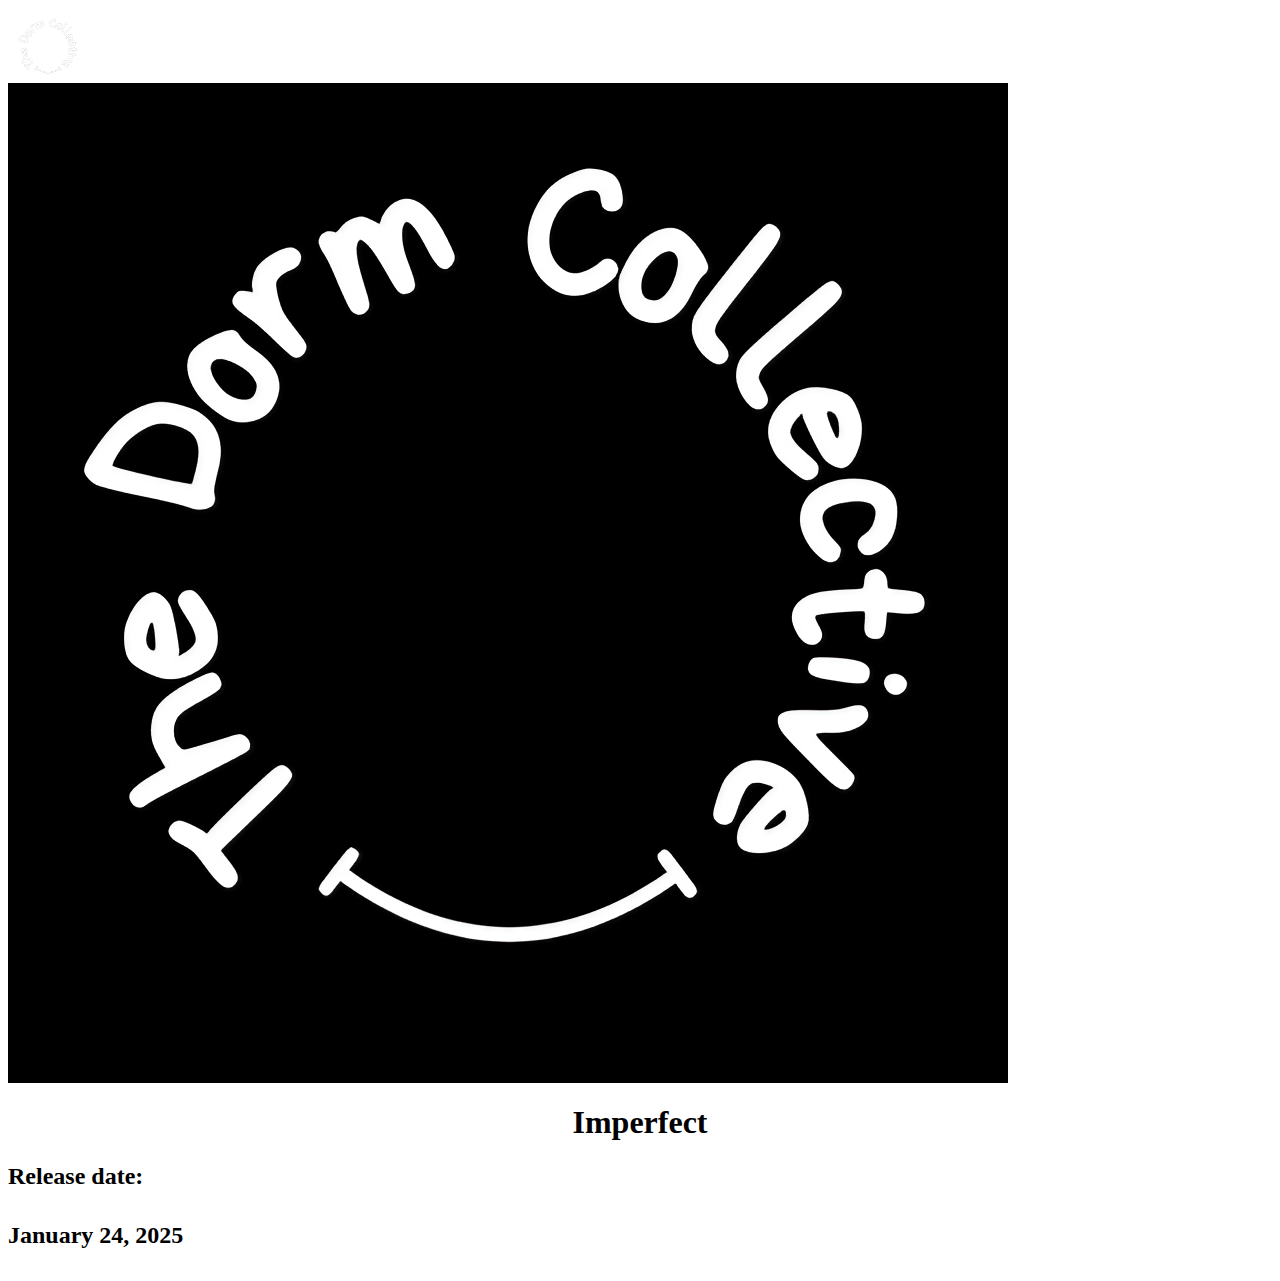
<file: Imperfect.html>
<html> 
    <head>
        <meta charset ="UTF-8">
        <title>Imperfect</title>
        <link rel="icon" href="TDCTransB.png" type="image/png">
        <link rel="stylesheet" href="style.css">
        
    </head>
    <body>
        <header>
            <a href="imperfect.html"><img src="imgs/TDCTransB.png" alt="The Dorm Collective" style="padding-left: 5px; padding-top: 5px; width: auto; height: 70px;"></a>
        </header>
        <div class="song">
            <img src="imgs/HighQuality.png" class="song"/>
            <h1 style="text-align:center">Imperfect</h1>
        </div>
        <div class="song_info">
            <h2>Release date: <span><h4>January 24, 2025</h4></span></h2>
        </div>
    </body>

</html>
</file>
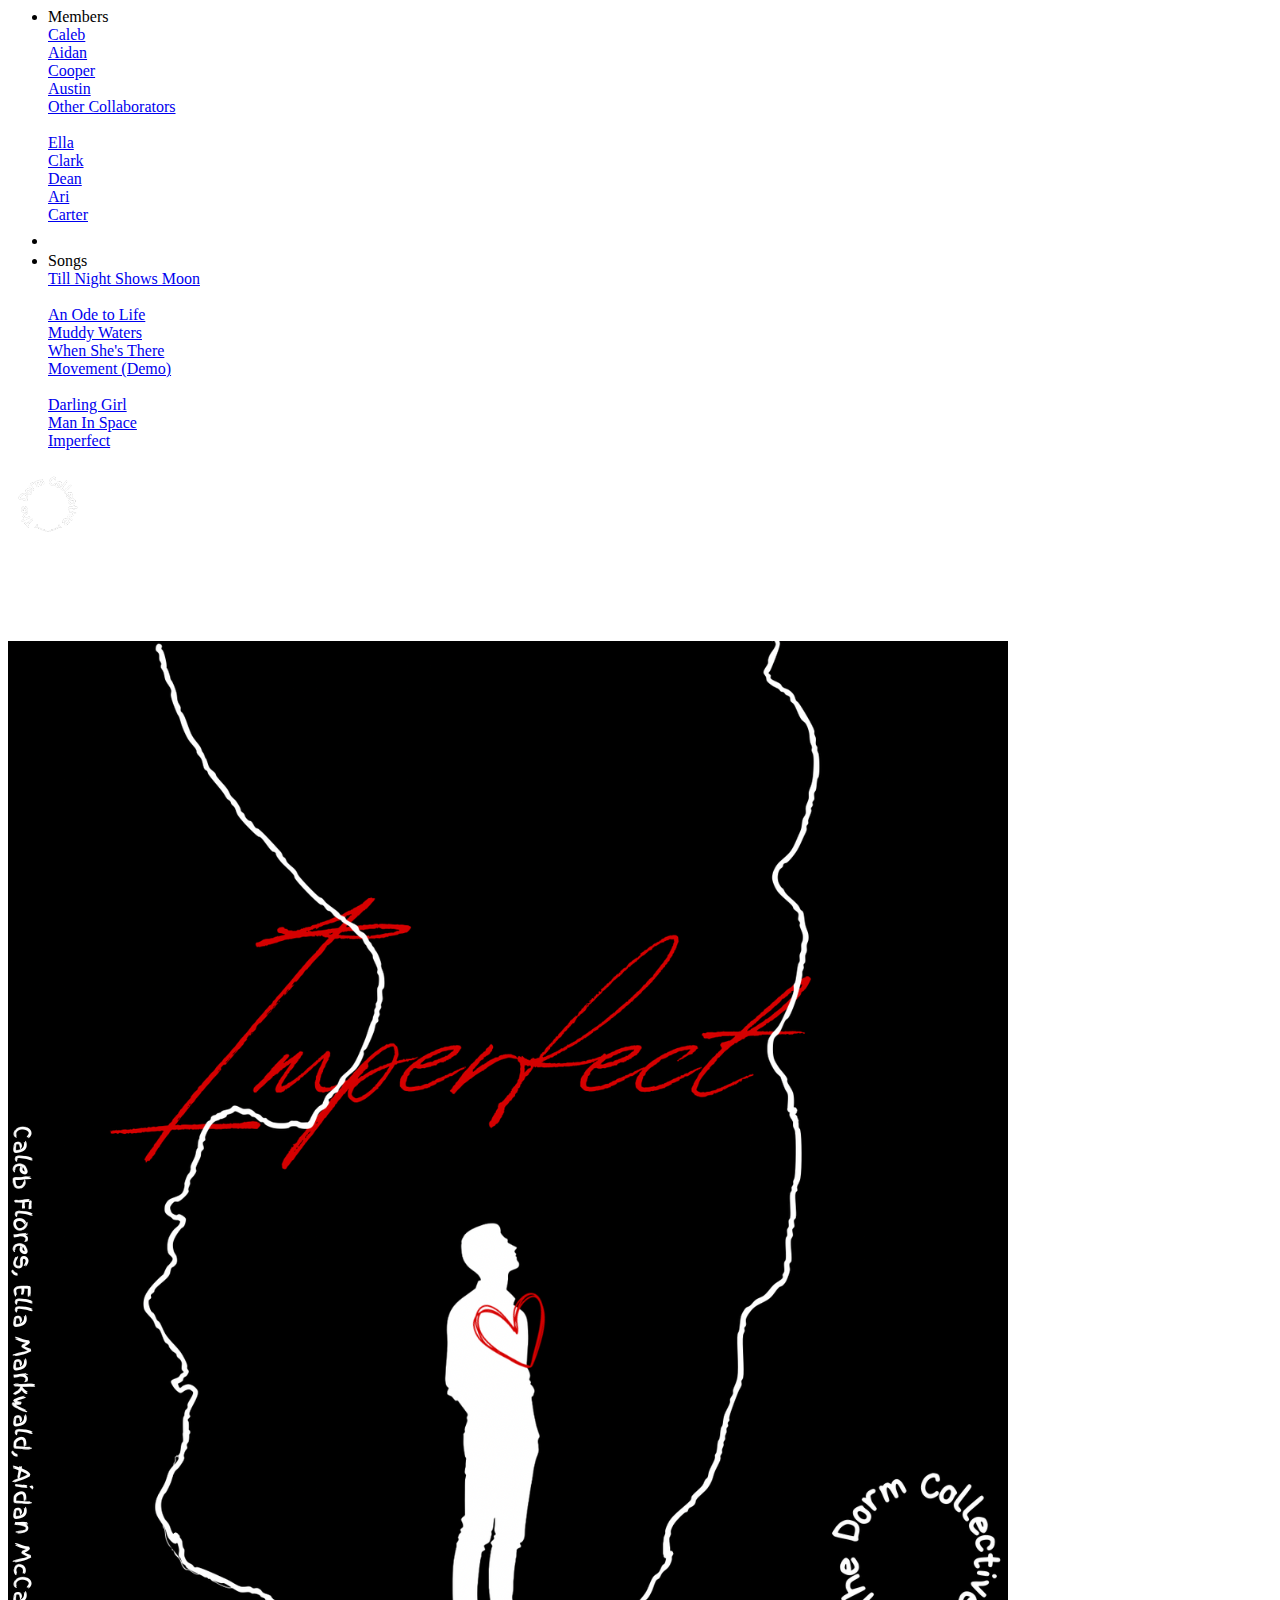
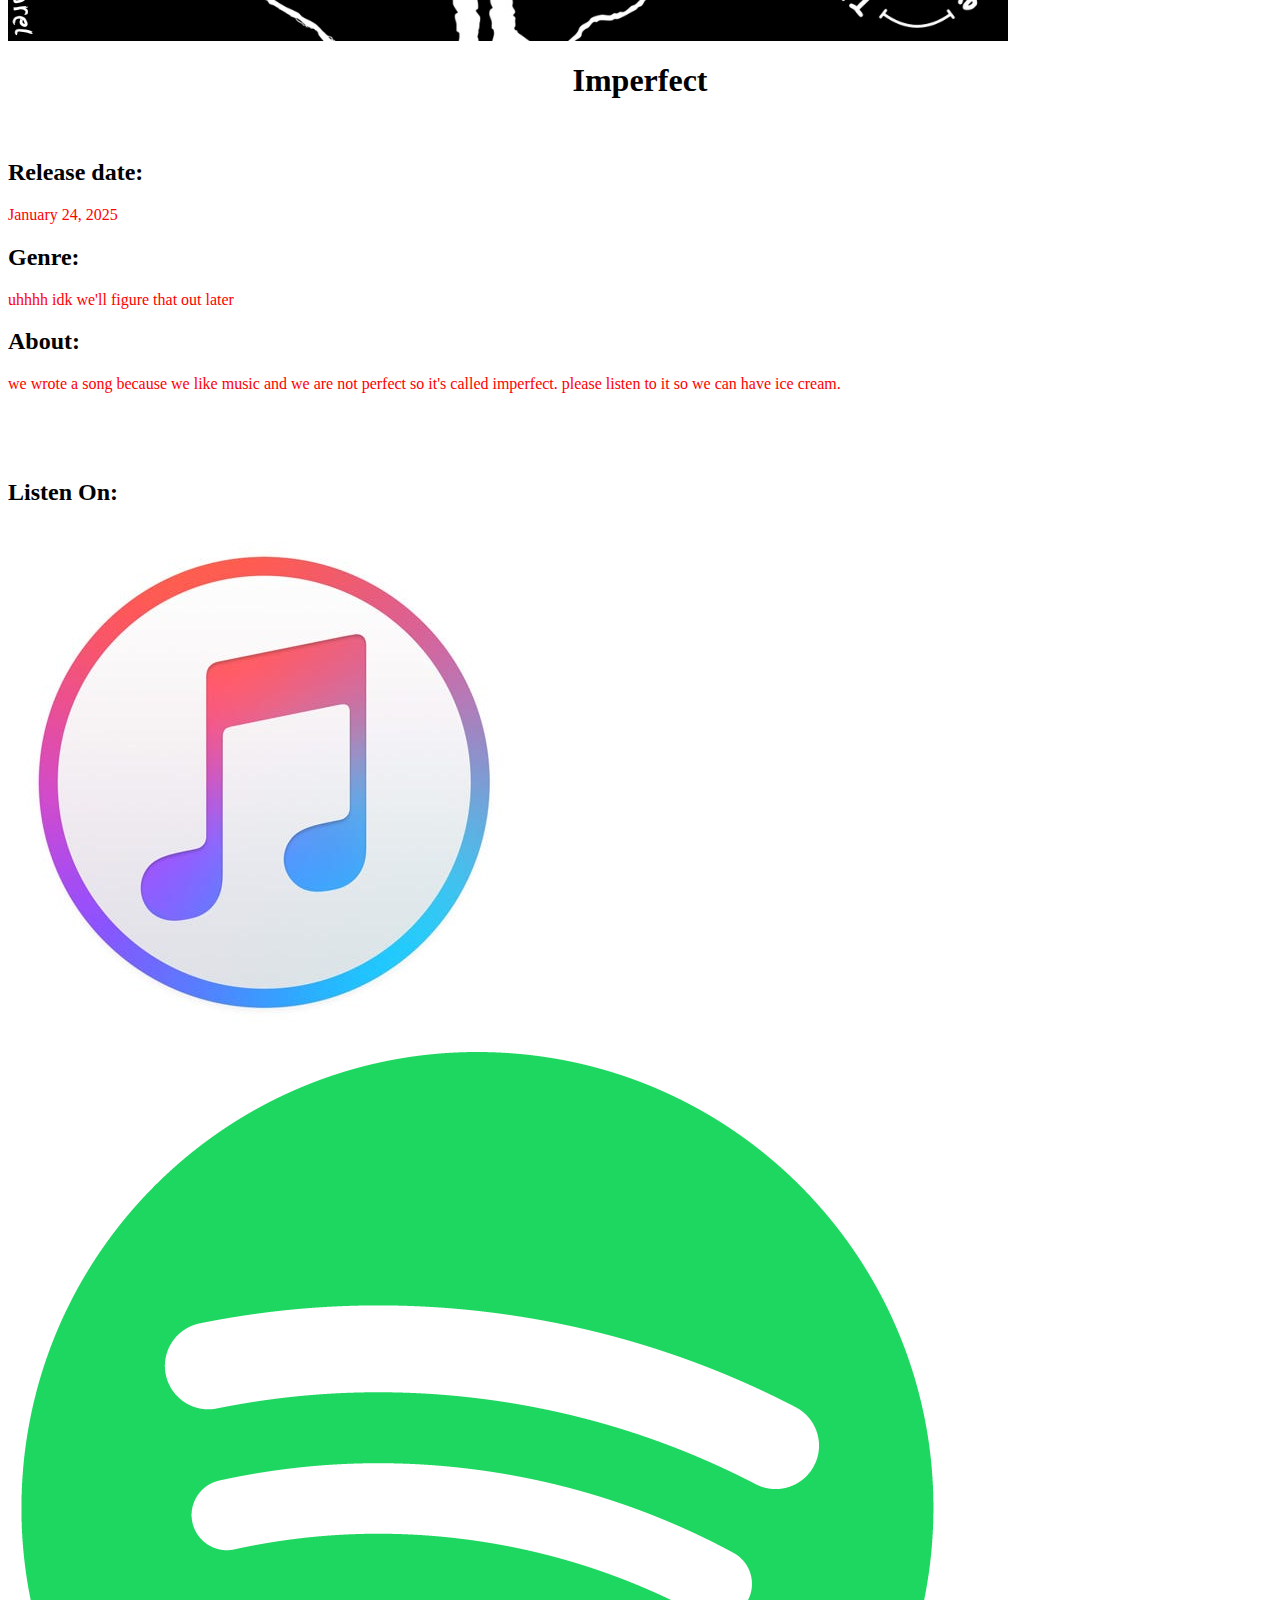
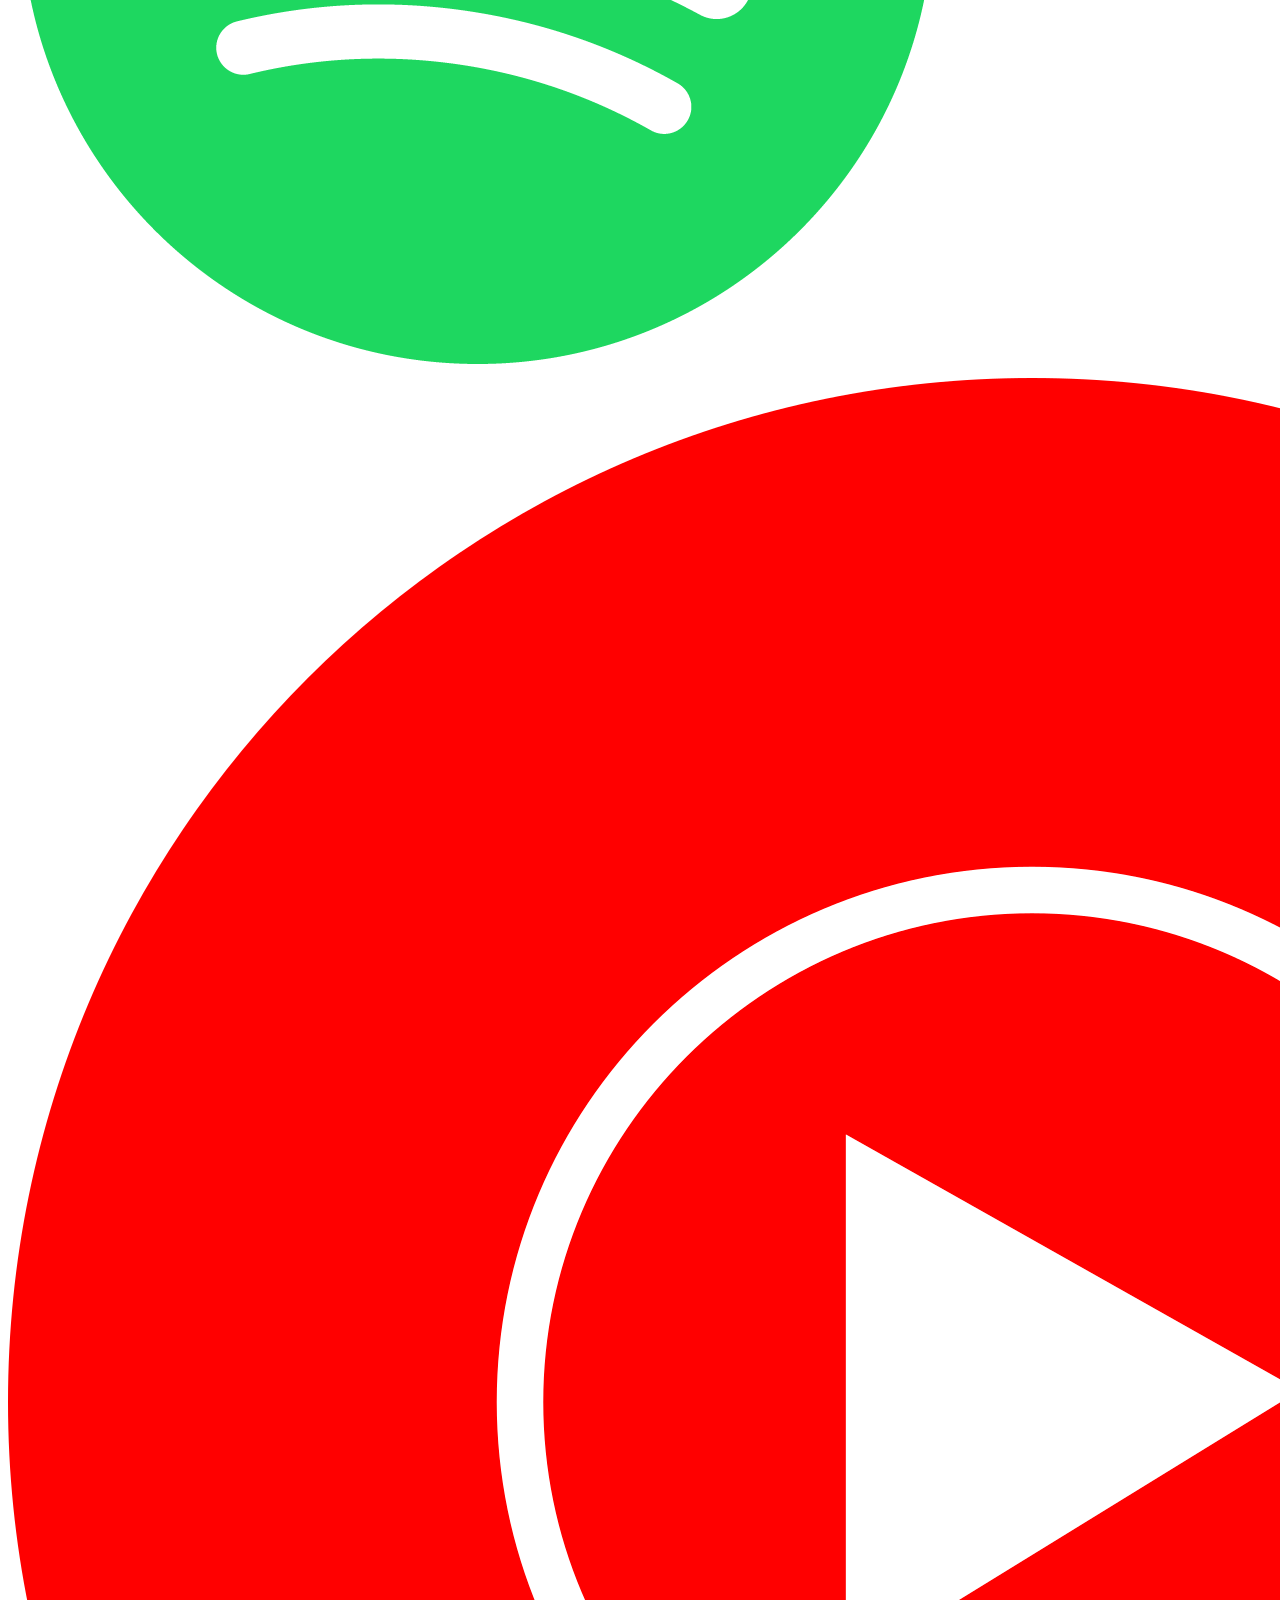
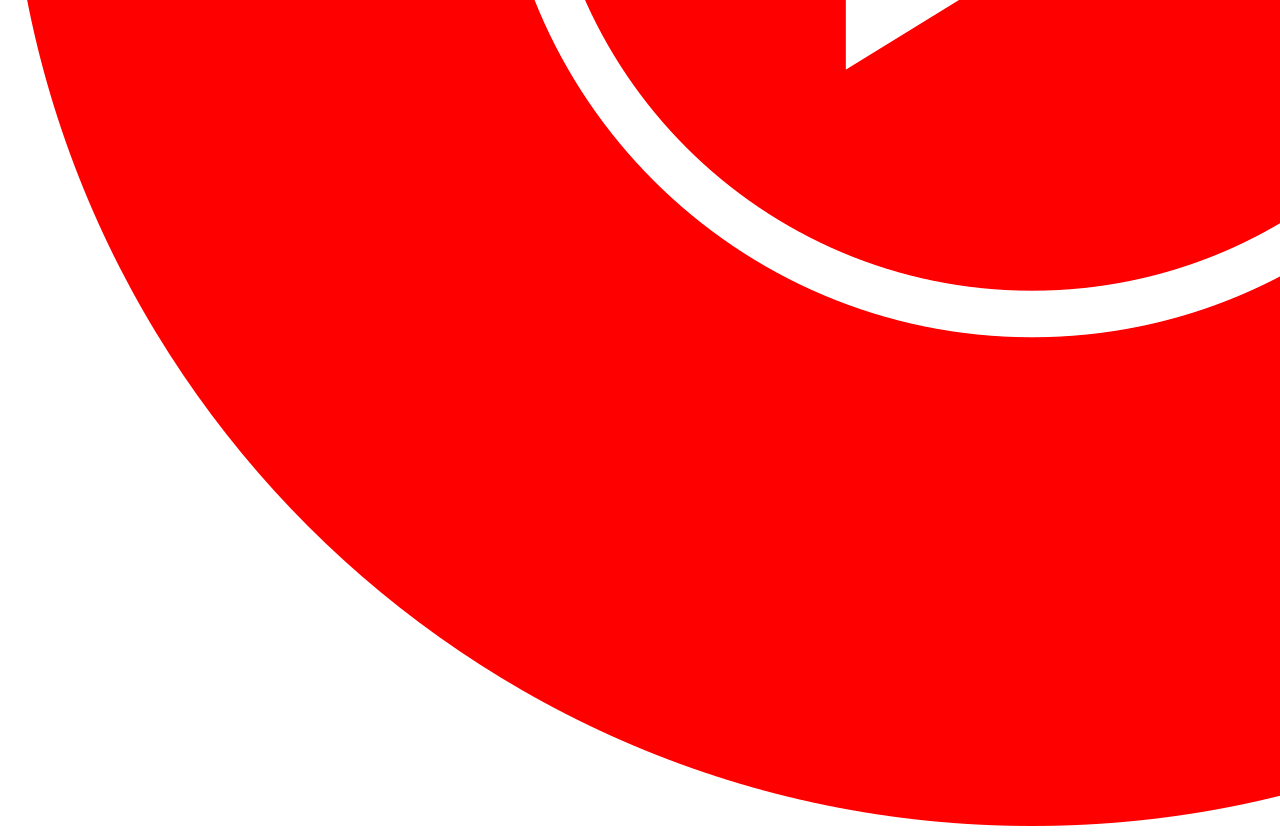
<file: imperfect.html>
<html> 
    <head>
        <meta charset ="UTF-8">
        <title>Imperfect</title>
        <link rel="icon" href="imgs/TDCTransB.png" type="image/png">
        <link rel="stylesheet" href="style.css">
        <script src="script.js" defer></script>
    </head>
    <body>
        <div class="offscreen">
            <ul>
                <li class="dropdown-btn">Members</li>
                    <div class="dropdown-container">
                        <a href="#">Caleb</a>
                        <br>
                        <a href="#">Aidan</a>
                        <br>
                        <a href="#">Cooper</a>
                        <br>
                        <a href="#">Austin</a>
                        <br>
                        <a href="#" class="dropdown-btn">Other Collaborators</a>
                            <div class="dropdown-container">
                                <br>
                                <a href="#">Ella</a>
                                <br>
                                <a href="#">Clark</a>
                                <br>
                                <a href="#">Dean</a>
                                <br>
                                <a href="#">Ari</a>
                                <br>
                                <a href="#">Carter</a>
                                <br>
                            </div>
                    </div>
                <li><a href="about.html" style="font-size:25;text-decoration:none;color:white;font-weight:bold;">About</a></li>
                <li class="dropdown-btn">Songs</li>
                    <div class="dropdown-container">
                        <a href="#" class="dropdown-btn">Till Night Shows Moon</a>
                            <div class="dropdown-container">
                                <br>
                                <a href="#">An Ode to Life</a>
                                <br>
                                <a href="#">Muddy Waters</a>
                                <br>
                                <a href="#">When She's There</a>
                                <br>
                                <a href="#">Movement (Demo)</a>
                            </div>
                        <br>
                        <a href="#">Darling Girl</a>
                        <br>
                        <a href="#">Man In Space</a>
                        <br>
                        <a href="imperfect.html">Imperfect</a>
                    </div>
            </ul>
        </div>
        <header>
            <a href="index.html"><img src="imgs/TDCTransB.png" alt="The Dorm Collective" style="padding-left: 5px; padding-top: 5px; width: auto; height: 70px;"></a>
            <div class="hamburger">
                <span></span>
                <span></span>
                <span></span>
            </div>
        </header>
        <div class="song">
            <br style="line-height: 100px;">
            <img src="imgs/Imperfect Final.png" class="song"/>
            <h1 style="text-align:center">Imperfect</h1>
        </div>
        <div class="song_info">
            <br>
            <h2 class="inline">Release date:</h2>
            <p class="inline">January 24, 2025</br></p>
            <h2 class="inline">Genre:</h2>
            <p class="inline">uhhhh idk we'll figure that out later</br></p>
            <h2 class="inline">About:</h2>
            <p class="inline">we wrote a song because we like music and we are not perfect so it's called imperfect. please listen to it so we can have ice cream.</br></p>
        </div>
        <br style="line-height:50px">
        <h2 class="center">Listen On:</br></h2>
        <div class="social">
            <a href="https://music.apple.com/us/album/imperfect-single/1792070967" target="_blank"><img src="imgs/AppleMusic.jpg" alt=""></a>
            <a href="https://open.spotify.com/track/3F99wb5iApVXJKCq2aX8SS?si=a47f49898fa34f64" target="_blank"><img src="imgs/Spotify.png" alt=""></a>
            <a href="https://music.youtube.com/watch?v=JncMazDeJXg&si=0eLubj_yjEFITEyO" target="_blank"><img src="imgs/YouTubeMusic.png" alt=""></a>
        </div>
    </body>

</html>
</file>
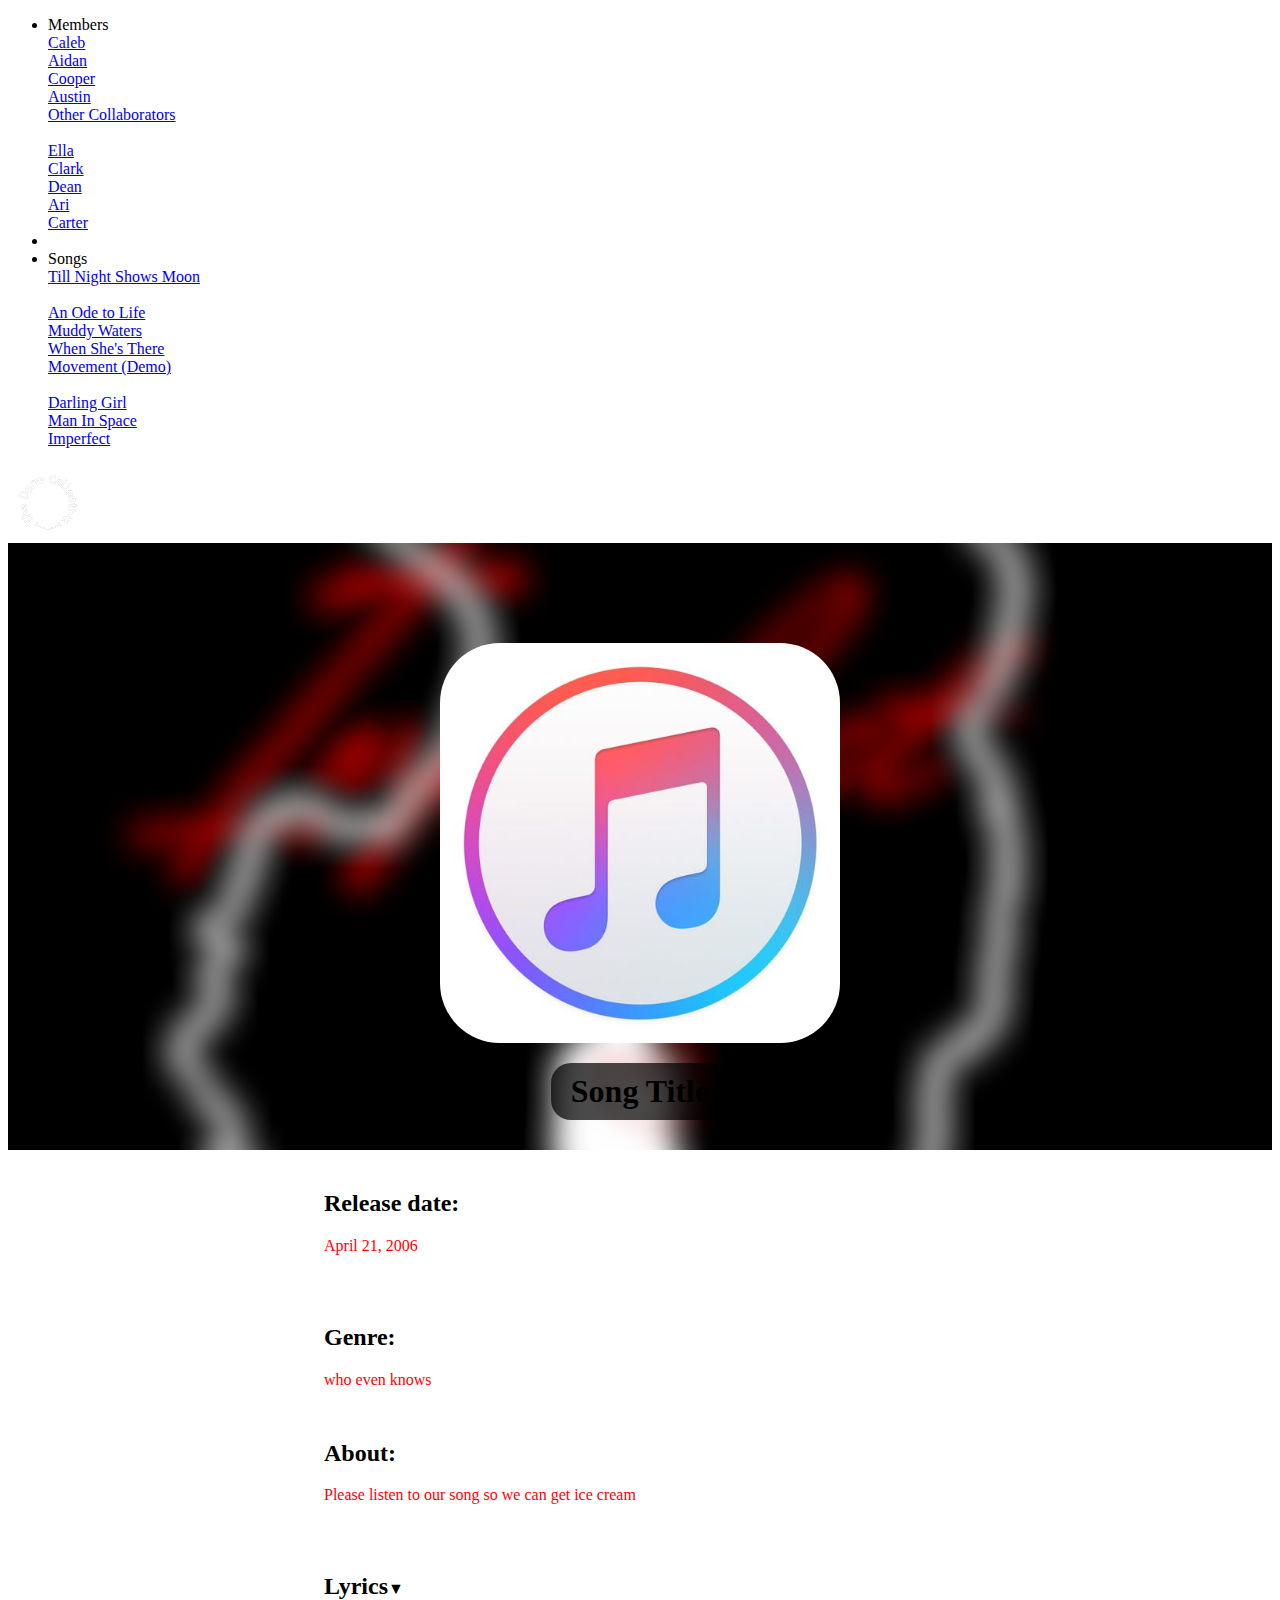
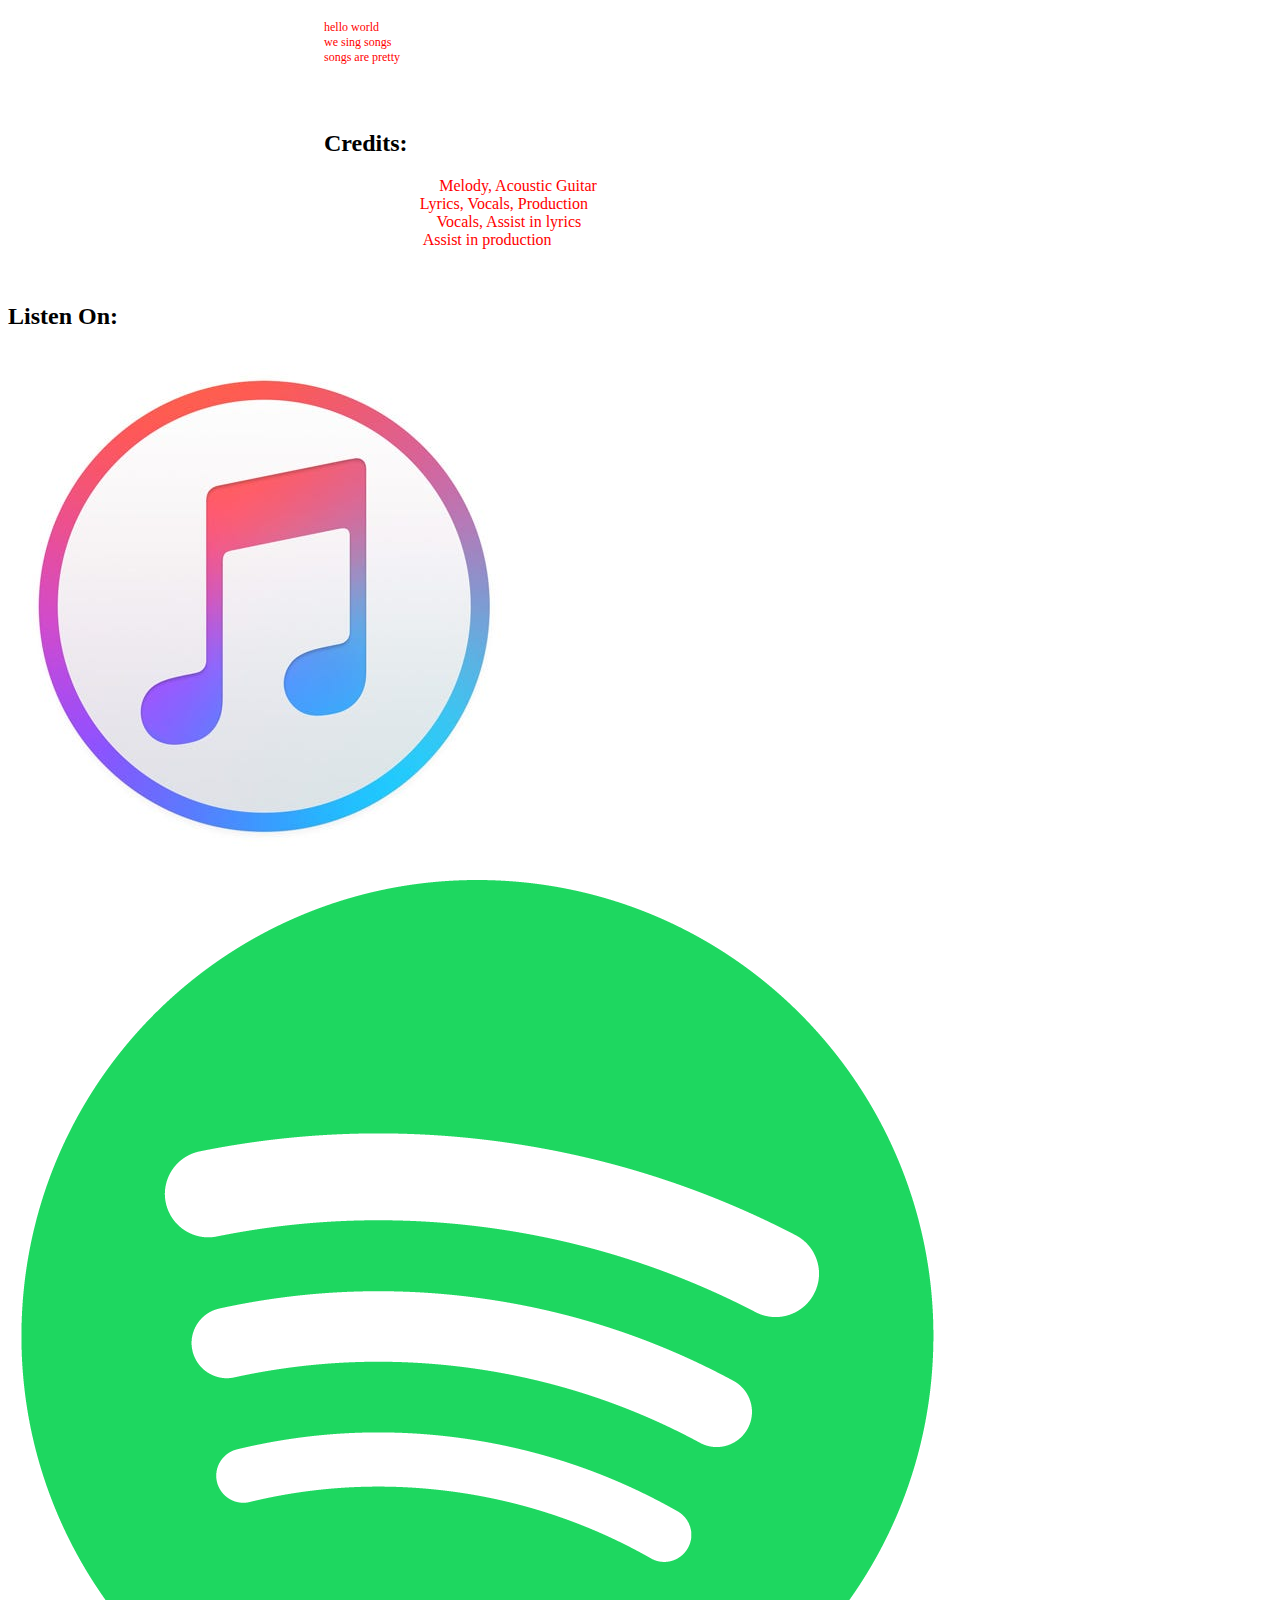
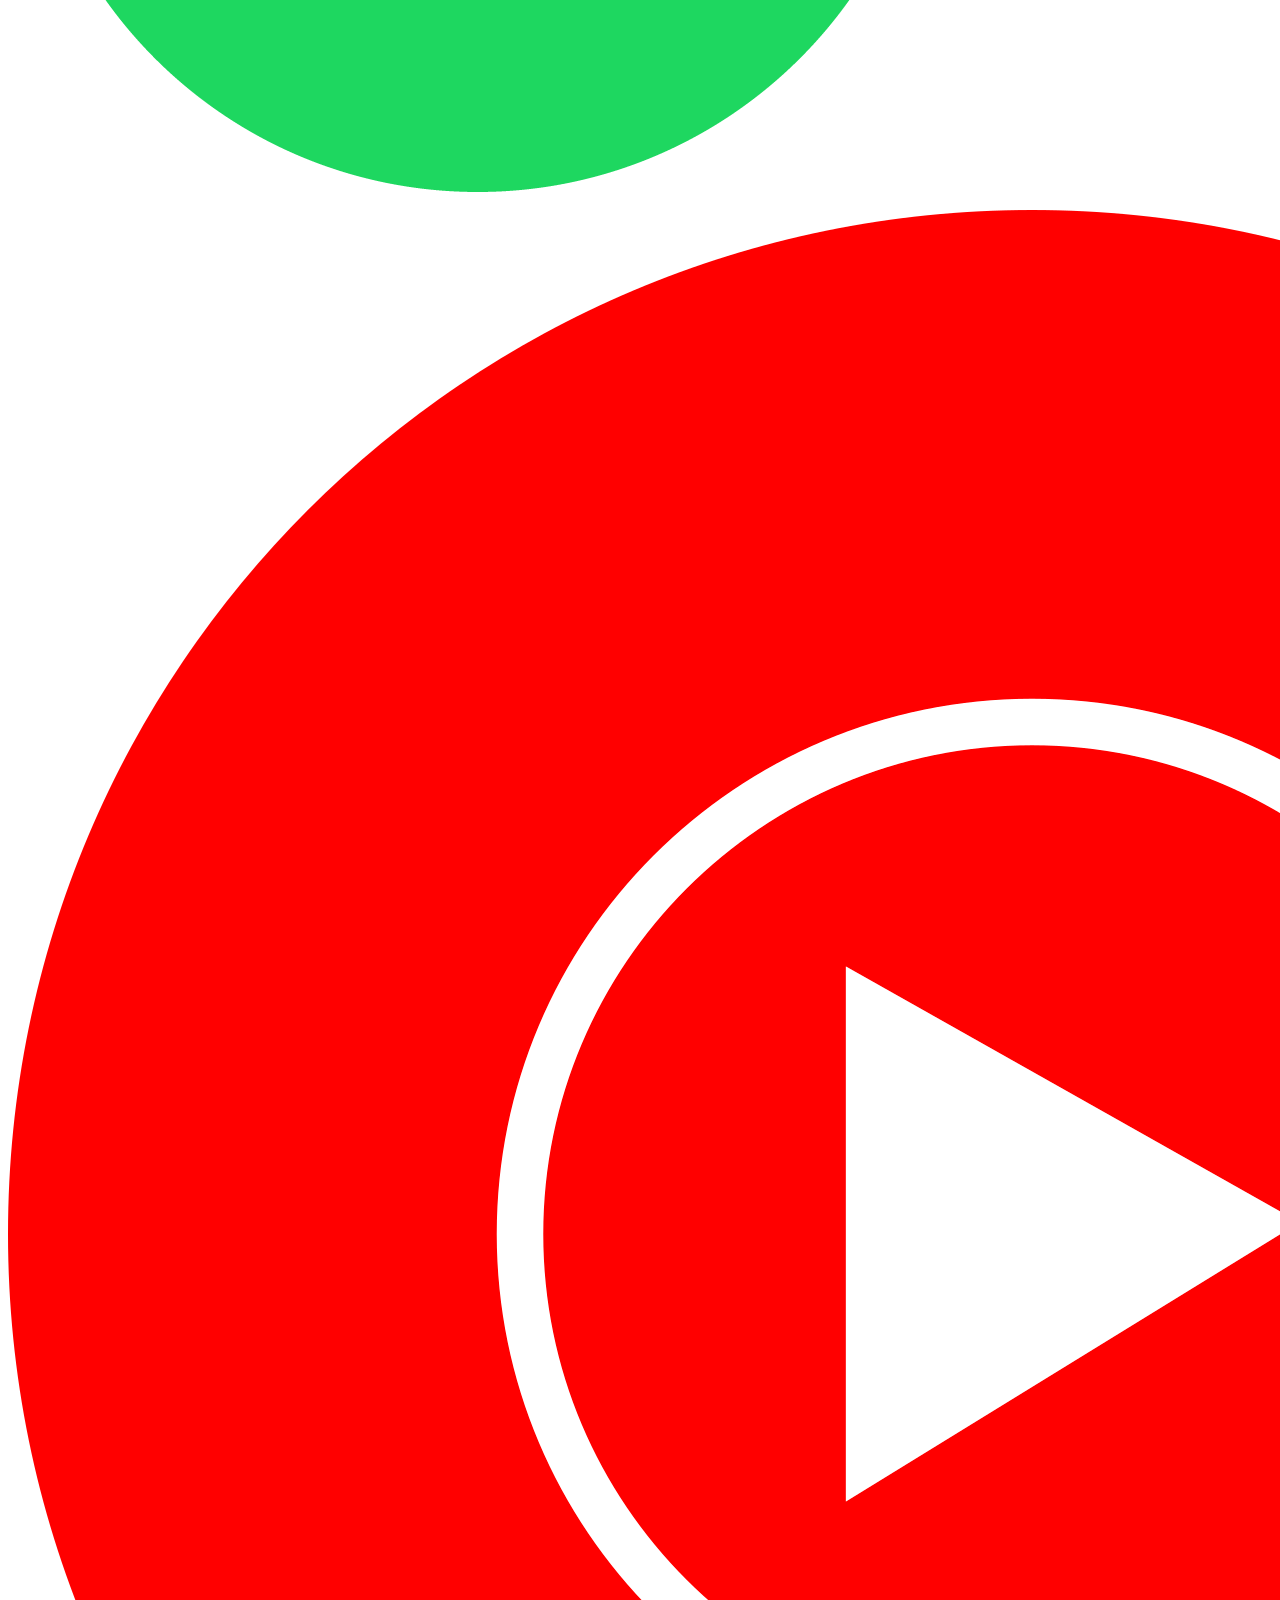
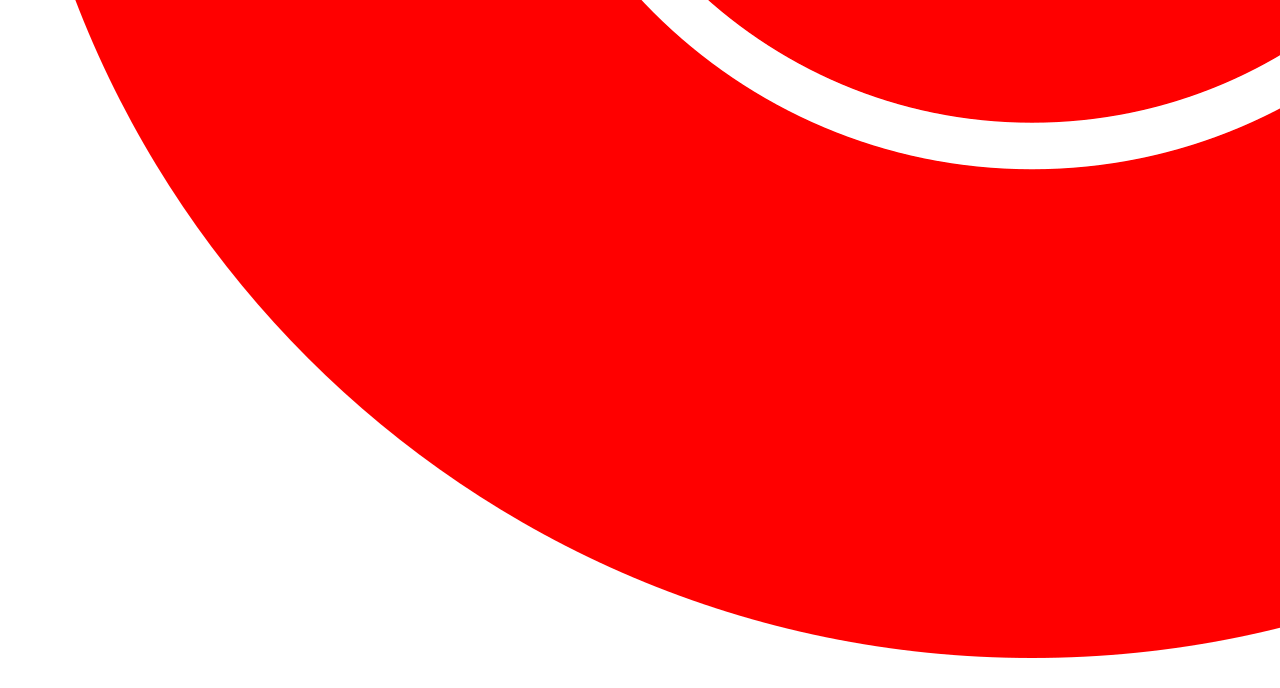
<file: song.html>
<!DOCTYPE html>
<html> 
    <head>
        <meta charset ="UTF-8">
        <title>Imperfect</title>
        <link rel="icon" href="imgs/TDCTransB.png" type="image/png">
        <link rel="stylesheet" href="style.css">
        <link rel="stylesheet" href="songStyle.css">
        <script src="script.js" defer></script>
        <script src="songData.js" defer></script>
    </head>
    <body>
        <!--hamburger menu. TO DO: make lists of content be uploaded by js-->
        <div class="offscreen">
            <ul>
                <li class="dropdown-btn">Members</li>
                    <div class="dropdown-container"> 
                        <a href="#">Caleb</a>
                        <br>
                        <a href="#">Aidan</a>
                        <br>
                        <a href="#">Cooper</a>
                        <br>
                        <a href="#">Austin</a>
                        <br>
                        <a href="#" class="dropdown-btn">Other Collaborators</a>
                            <div class="dropdown-container">
                                <br>
                                <a href="#">Ella</a>
                                <br>
                                <a href="#">Clark</a>
                                <br>
                                <a href="#">Dean</a>
                                <br>
                                <a href="#">Ari</a>
                                <br>
                                <a href="#">Carter</a>
                                <br>
                            </div>
                    </div>
                <li><a href="about.html" style="font-size:25;text-decoration:none;color:white;font-weight:bold;">About</a></li>
                <li class="dropdown-btn">Songs</li>
                    <div class="dropdown-container">
                        <a href="#" class="dropdown-btn">Till Night Shows Moon</a>
                            <div class="dropdown-container">
                                <br>
                                <a href="#">An Ode to Life</a>
                                <br>
                                <a href="#">Muddy Waters</a>
                                <br>
                                <a href="#">When She's There</a>
                                <br>
                                <a href="#">Movement (Demo)</a>
                            </div>
                        <br>
                        <a href="#">Darling Girl</a>
                        <br>
                        <a href="#">Man In Space</a>
                        <br>
                        <a href="imperfect.html">Imperfect</a>
                    </div>
            </ul>
        </div>

        <!--Header bar-->
        <header>
            <a href="index.html"><img src="imgs/TDCTransB.png" alt="The Dorm Collective" style="padding-left: 5px; padding-top: 5px; width: auto; height: 70px;"></a>
            <div class="hamburger">
                <span></span>
                <span></span>
                <span></span>
            </div>
        </header>

        <!--Main Image-->
        <div class="song" id="imageDiv">
            <div style="height: 100px;"></div>
            <img src="imgs/AppleMusic.jpg" id="songImg"/><!--song img goes here, should put better default img later-->
            <h1 style="text-align:center" id="title">Song Title</h1><!--song title goes here-->
        </div>

        <!--Song details-->
        <div class="song_info">
            <div style="height: 20px;"></div>

            <h2 class="inline">Release date:</h2>
            <p class="inline song_info">April 21, 2006<br></p><!--#0 release date goes here-->
            
            <br>
            <div style="height: 15px;"></div>
            
            <h2 class="inline">Genre:</h2>
            <p class="inline song_info">who even knows<br></p><!--#1 genre goes here-->
            
            <br">
            <div style="height: 15px;"></div>

            <h2 class="inline">About:</h2>
            <p class="inline song_info">Please listen to our song so we can get ice cream<br></p><!--#2 about info goes here-->
            
            <br>
            <div style="height: 15px;"></div>

            <h2 class="dropdown-btn">Lyrics<span style="font-size:16px; text-decoration: none;">▼</span></h2>
            <p class="dropdown-container song_info" style="font-size: 12px;">hello world <br> we sing songs <br> songs are pretty</p><!--#3 lyrics go here-->
            
            <br>
            <div style="height: 15px;"></div>

            <h2 class="inline">Credits:</h2><!--#4 credits go here, this may be complicated-->
            <p class="song_info"><a href="#">Aidan McCarel:</a> Melody, Acoustic Guitar <br>
            <a href="#">Caleb Flores:</a> Lyrics, Vocals, Production<br>
            <a href="#">Ella Markwald:</a> Vocals, Assist in lyrics<br>
            <a href="#">Clark Nelson:</a> Assist in production</p>
        </div>
        <br style="line-height:50px">

        <h2 class="center">Listen On:</br></h2>
        <!--links to the music go here-->
        <div class="social">
            <a href="https://music.apple.com/us/album/imperfect-single/1792070967" target="_blank"><img src="imgs/AppleMusic.jpg" alt=""></a>
            <a href="https://open.spotify.com/track/3F99wb5iApVXJKCq2aX8SS?si=a47f49898fa34f64" target="_blank"><img src="imgs/Spotify.png" alt=""></a>
            <a href="https://music.youtube.com/watch?v=JncMazDeJXg&si=0eLubj_yjEFITEyO" target="_blank"><img src="imgs/YouTubeMusic.png" alt=""></a>
        </div>
        <br style="line-height: 50px;">
    
    </body>
</html>
</file>
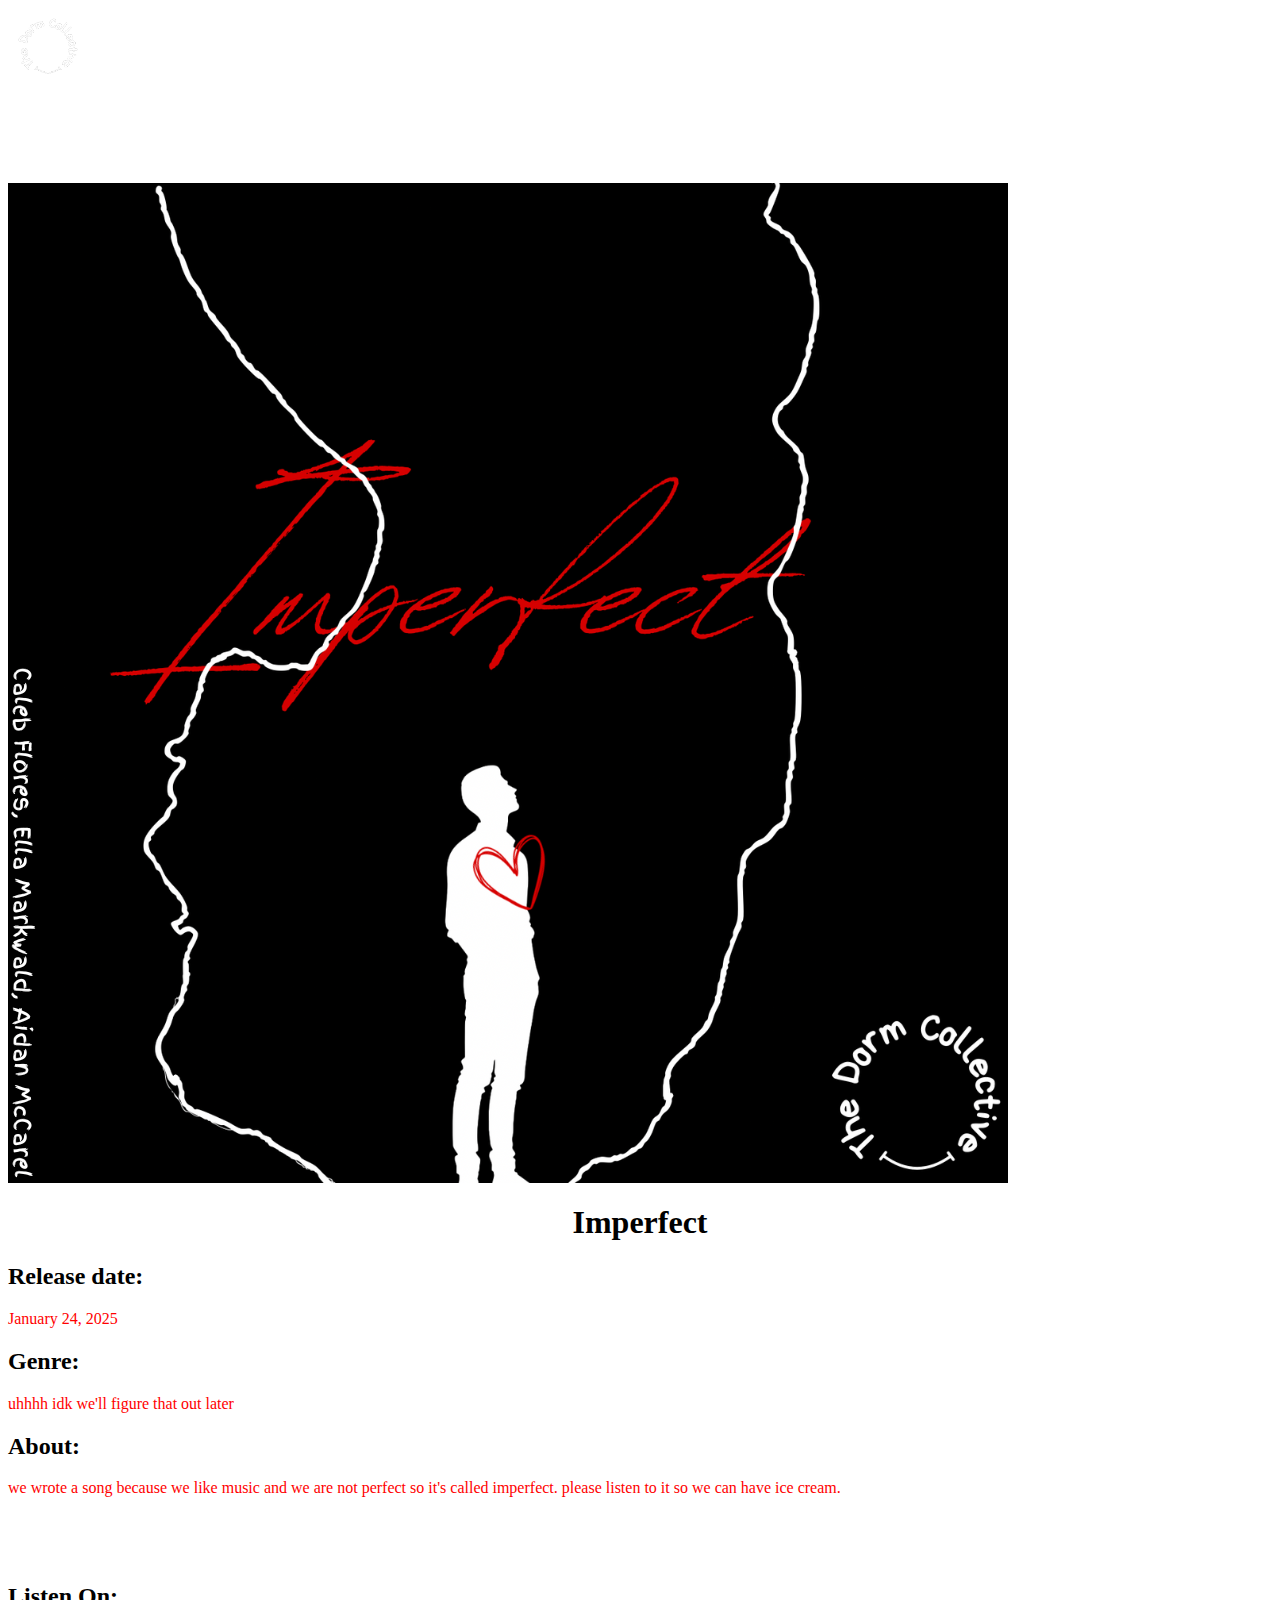
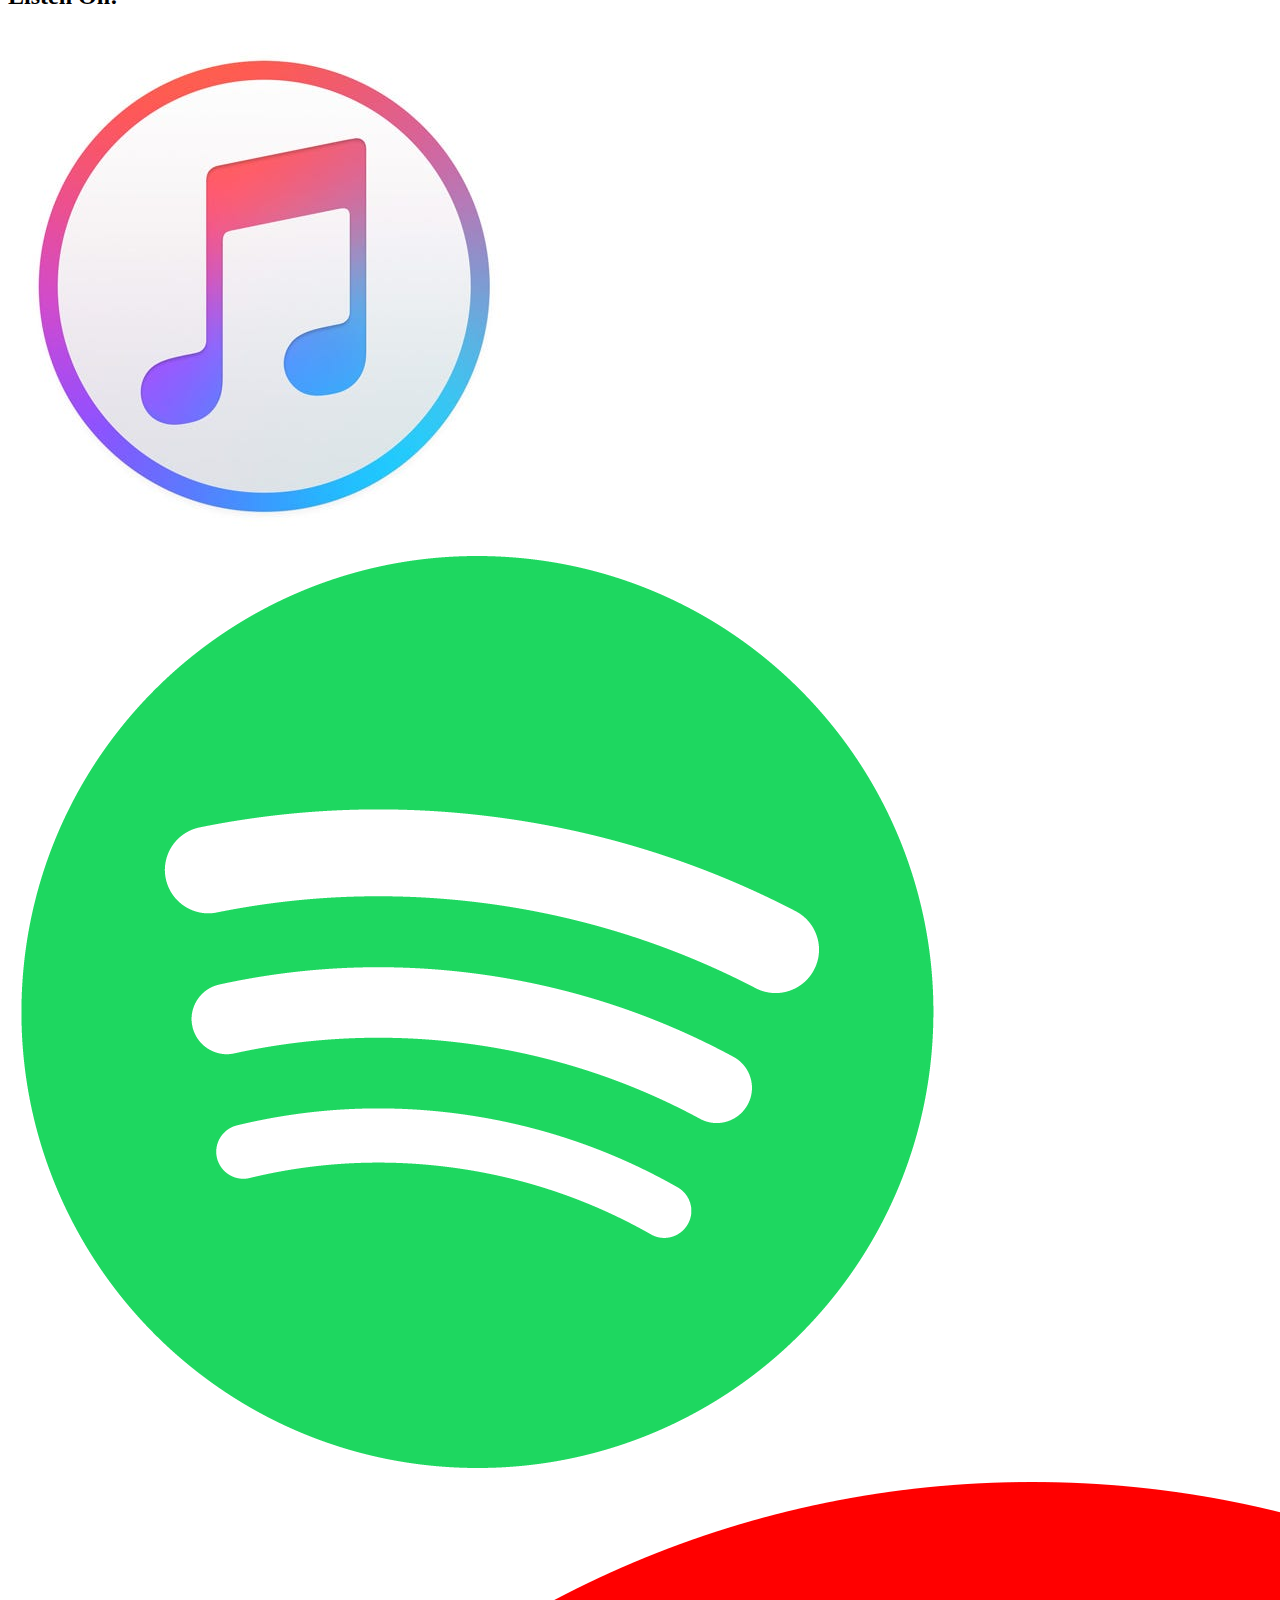
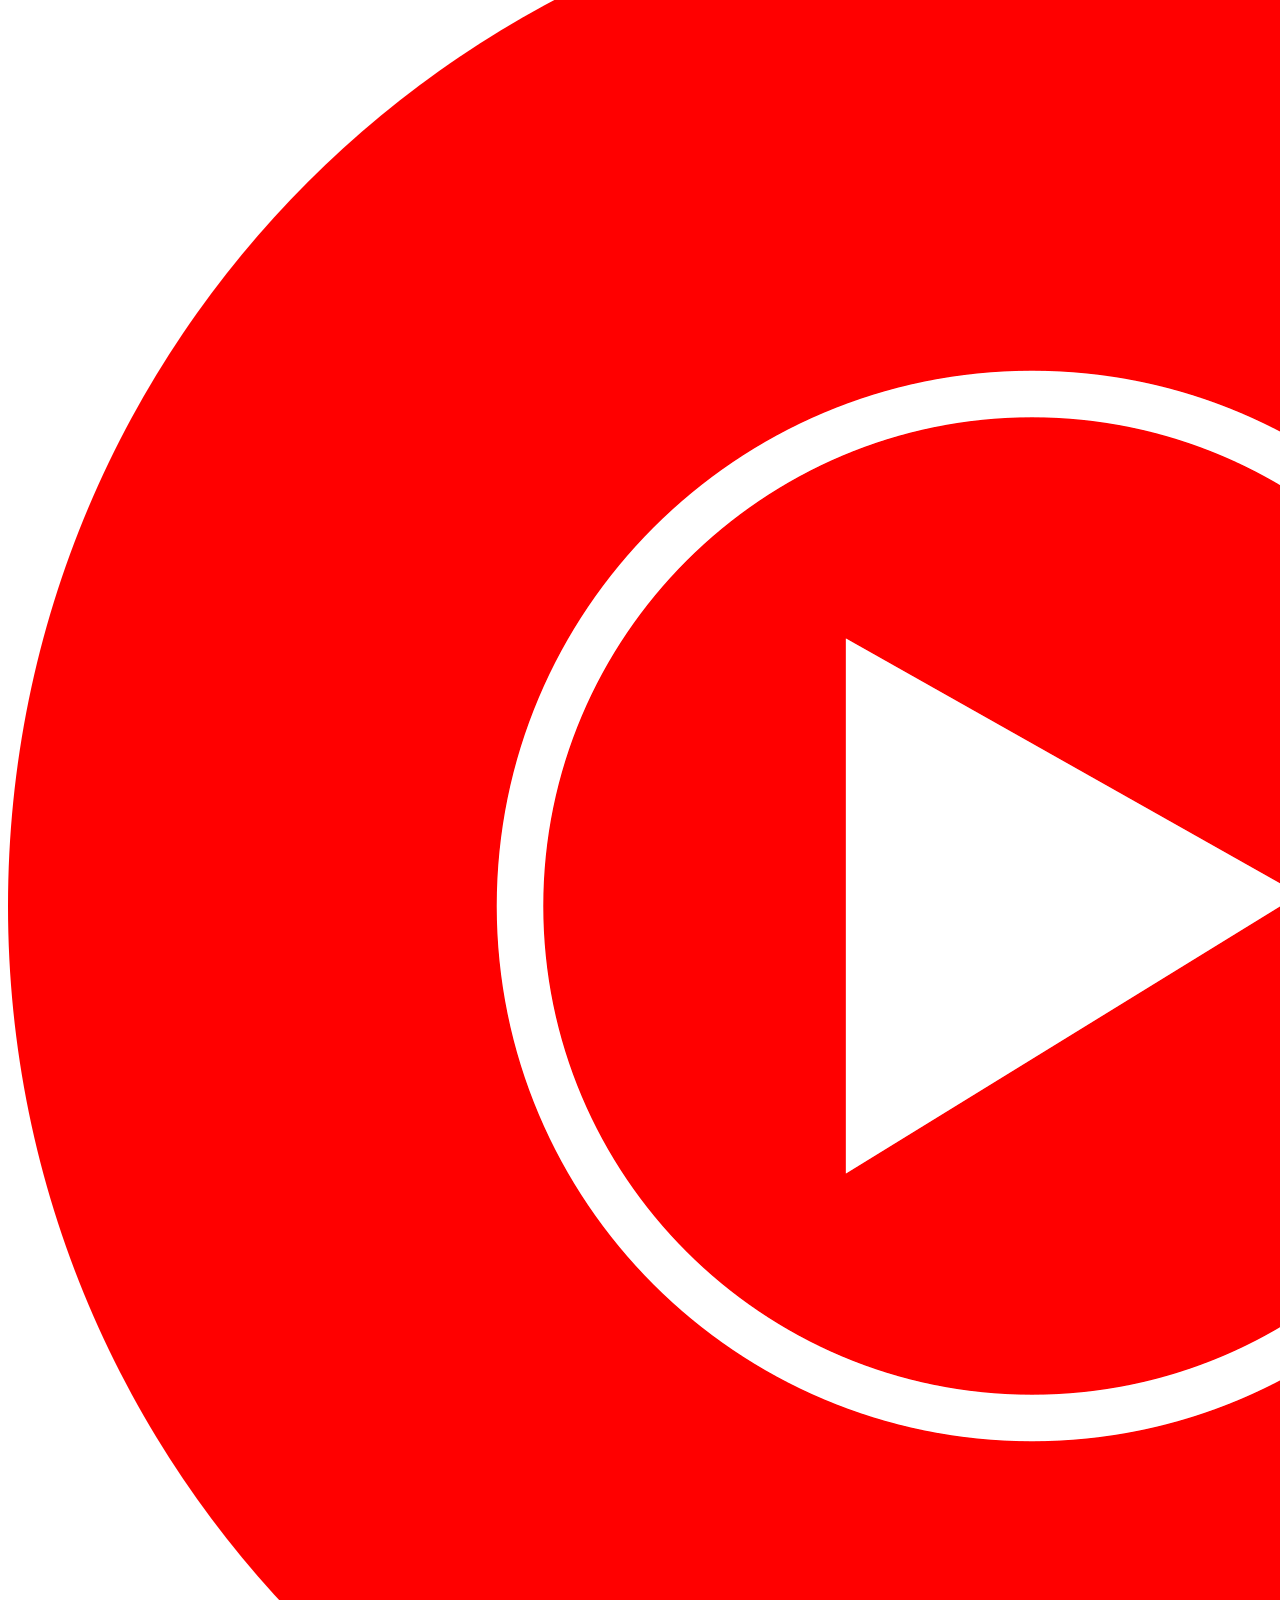
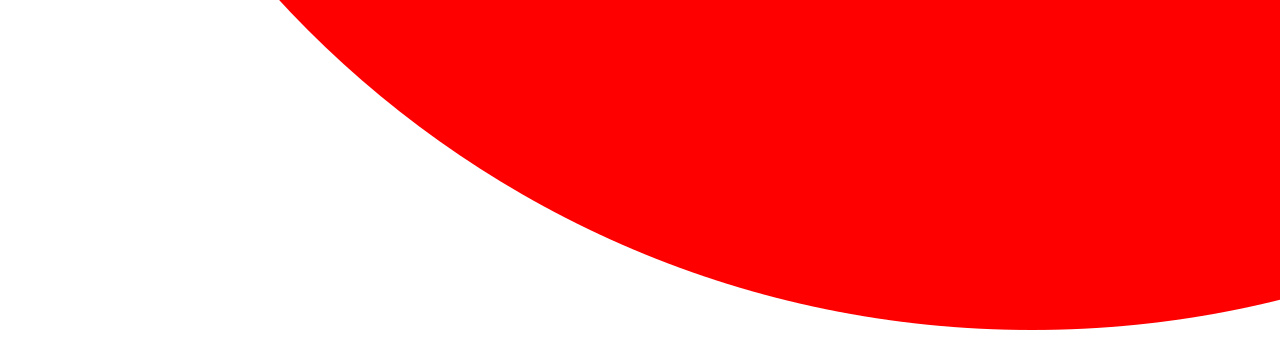
<file: songs/imperfect.html>
<html> 
    <head>
        <meta charset ="UTF-8">
        <title>Imperfect</title>
        <link rel="icon" href="../imgs/TDCTransB.png" type="image/png">
        <link rel="stylesheet" href="../style.css">
        
    </head>
    <body>
        <header>
            <a href="../index.html"><img src="../imgs/TDCTransB.png" alt="The Dorm Collective" style="padding-left: 5px; padding-top: 5px; width: auto; height: 70px;"></a>
        </header>
        <div class="song">
            <br style="line-height: 100px;">
            <img src="../imgs/Imperfect Final.png" class="song"/>
            <h1 style="text-align:center">Imperfect</h1>
        </div>
        <div class="song_info">
            <h2 class="inline">Release date:</h2>
            <p class="inline">January 24, 2025</br></p>
            <h2 class="inline">Genre:</h2>
            <p class="inline">uhhhh idk we'll figure that out later</br></p>
            <h2 class="inline">About:</h2>
            <p class="inline">we wrote a song because we like music and we are not perfect so it's called imperfect. please listen to it so we can have ice cream.</br></p>
        </div>
        <br style="line-height:50px">
        <h2 class="center">Listen On:</br></h2>
        <div class="social">
            <a href="https://music.apple.com/us/album/imperfect-single/1792070967" target="_blank"><img src="../imgs/AppleMusic.jpg" alt=""></a>
            <a href="https://open.spotify.com/track/3F99wb5iApVXJKCq2aX8SS?si=a47f49898fa34f64" target="_blank"><img src="../imgs/Spotify.png" alt=""></a>
            <a href="https://music.youtube.com/watch?v=JncMazDeJXg&si=0eLubj_yjEFITEyO" target="_blank"><img src="../imgs/YouTubeMusic.png" alt=""></a>
        </div>
    </body>

</html>
</file>
<file: style.css>
body p{
    color: red;
}
</file>
<file: songStyle.css>
/* styling sheet for the song pages*/
div.song img{
    border-radius: 15%;
    max-width: 400px;
    width:50%;
    display: block;
    margin: auto;

}

div.song{
    background-image: url("imgs/ImperfectBlur.png");/*need to change this by song also!*/
    background-size: cover;
    background-position: center;
    padding-bottom: 10px;
    text-align: center;
}

div.song h1{
    display: block;
    text-align: center;
    background-color: rgba(0, 0, 0, 0.7);
    border-radius: 20px;
    padding: 10px 20px;
    margin: 20px auto;
    width: fit-content;
}

p.song_info{
    margin-top: 15px;
}

div.song_info a {
    color: white;
    font-weight: bold;
}

div.song_info a:hover {
    text-decoration: underline;
}



/*small screen*/
div.song_info{
    margin-left: 10%;
    margin-right:10%;
}
/*big screen*/
@media screen and (min-width:900px){
    div.song_info{
    margin-left: 25%;
    margin-right: 25%;
    }
}
</file>
